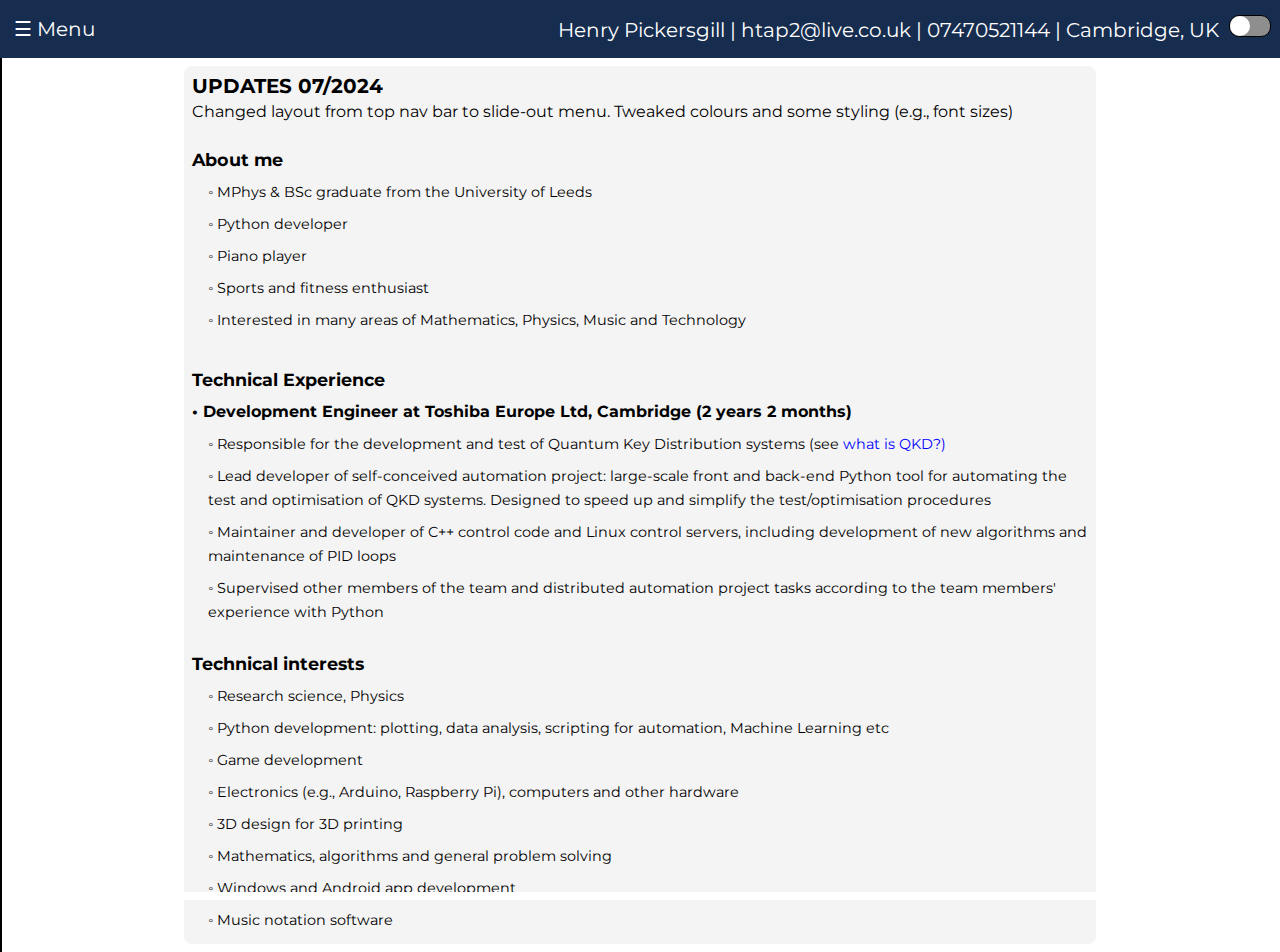
<file: index.html>
<!DOCTYPE html>
<head>
	<link id="pagestyle" rel="stylesheet" href="./assets/light.css">
	<script type="text/javascript" src="JS/side_menu.js"></script>
	<script type="text/javascript" src="JS/tabs.js"></script>
    <script type="text/javascript" src="JS/dark_mode.js"></script>
    <script type="text/javascript" src="JS/scroll_percentage.js"></script>
	<script>
		const dark_mode = localStorage.getItem("dark_mode");
		if (dark_mode) {
			document.getElementById("pagestyle").setAttribute("href", dark_mode)
		}
	</script>
</head>
<body>
	<!-- NAVBAR -->
	<div id="navbar"></div> <!-- Navbar placeholder -->
    <script src="JS/load_navbar.js"></script>

	<!-- HOME PAGE CONTENTS -->
	<div id="top_content_v_spacer" class="v_spacer"></div>
	<div id="content_borders" class="content_border">

	<div id="home_main_body" class="content">
		<b style="font-size: 20px">UPDATES 07/2024</b>
		<div>Changed layout from top nav bar to slide-out menu. Tweaked colours and some styling (e.g., font sizes)</div>
		<br>
		<b class="heading_18">About me</b>
		<div class="list_item">
		◦ MPhys &amp; BSc graduate from the University of Leeds
		<div style="height: 0.5rem;"></div>
		◦ Python developer
		<div style="height: 0.5rem;"></div>
		◦ Piano player
		<div style="height: 0.5rem;"></div>
		◦ Sports and fitness enthusiast
		<div style="height: 0.5rem;"></div>
		◦ Interested in many areas of Mathematics, Physics, Music and Technology
		<div style="height: 0.5rem;"></div>
		</div>
	<br>
	<b class="heading_18">Technical Experience</b>
	<b class="heading_16">• Development Engineer at Toshiba Europe Ltd, Cambridge (2 years 2 months)</b>
		<div class="list_item">
		◦ Responsible for the development and test of Quantum Key Distribution systems (see
		<a id="what_is_qkd_link" class="github_link" href="https://www.techtarget.com/searchsecurity/definition/quantum-key-distribution-QKD" target="_blank"> what is QKD?)</a>
		<div style="height: 0.5rem;"></div>
		◦ Lead developer of self-conceived automation project: large-scale front and back-end Python tool for automating
			the test and optimisation of QKD systems. Designed to speed up and simplify the test/optimisation procedures
		<div style="height: 0.5rem;"></div>
		◦ Maintainer and developer of C++ control code and Linux control servers, including development of new algorithms
			and maintenance of PID loops
		<div style="height: 0.5rem;"></div>
		◦ Supervised other members of the team and distributed automation project tasks according to the team members' experience with Python
		</div>
	<br>
	<b class="heading_18">Technical interests</b>
		<div class="list_item">
		◦ Research science, Physics
		<div style="height: 0.5rem;"></div>
		◦ Python development: plotting, data analysis, scripting for automation, Machine Learning etc
		<div style="height: 0.5rem;"></div>
		◦ Game development
		<div style="height: 0.5rem;"></div>
		◦ Electronics (e.g., Arduino, Raspberry Pi), computers and other hardware
		<div style="height: 0.5rem;"></div>
		◦ 3D design for 3D printing
		<div style="height: 0.5rem;"></div>
		◦ Mathematics, algorithms and general problem solving
		<div style="height: 0.5rem;"></div>
		◦ Windows and Android app development
		<div style="height: 0.5rem;"></div>
		◦ Music notation software
		</div>

	</div>

<div style="position: sticky; bottom: 0px;">
	<div id="percentage_bar" style="background-image: linear-gradient(to right, rgb(17, 105, 39) 0%, rgb(255, 255, 255) 0%); background-color: rgb(255, 255, 255); height: 0.5rem;"></div>
</div>

</body>
</html>
</file>
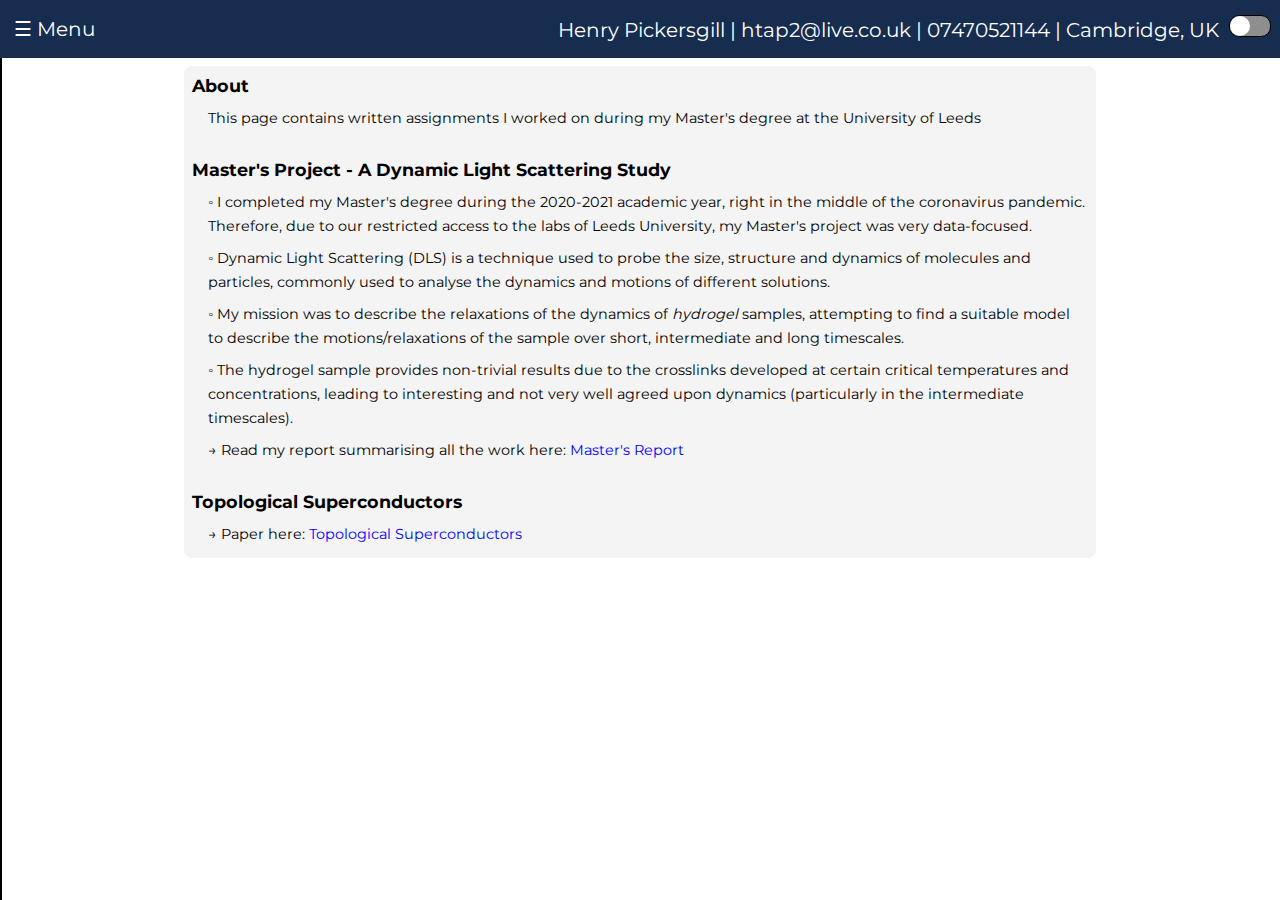
<file: papers.html>
<!DOCTYPE html>
<head>
	<link id="pagestyle" rel="stylesheet" href="./assets/light.css">
	<script type="text/javascript" src="JS/side_menu.js"></script>
	<script type="text/javascript" src="JS/tabs.js"></script>
    <script type="text/javascript" src="JS/dark_mode.js"></script>
    <script type="text/javascript" src="JS/scroll_percentage.js"></script>
	<script>
		const dark_mode = localStorage.getItem("dark_mode");
		if (dark_mode) {
			document.getElementById("pagestyle").setAttribute("href", dark_mode)
		}
	</script>
</head>
<body>      
	<!-- NAVBAR -->
    <div id="navbar"></div> <!-- Navbar placeholder -->
    <script src="JS/load_navbar.js"></script>

    <!-- PAPERS CONTENTS -->
    <div id="top_content_v_spacer" class="v_spacer"></div>
    <div id="content_borders" class="content_border">

    <div id="papers_main_body" class="content">
		<b class="heading_18">About</b>
		<div class="list_item">
		    This page contains written assignments I worked on during my Master's degree at the University of Leeds
        </div>
        <br>
        
        <b class="heading_18">Master's Project - A Dynamic Light Scattering Study</b>
        <div class="list_item">
            ◦ I completed my Master's degree during the 2020-2021 academic year, right in the middle of the coronavirus pandemic.
             Therefore, due to our restricted access to the labs of Leeds University, my Master's project was very data-focused.
            <div style="height: 0.5rem;"></div>
            ◦ Dynamic Light Scattering (DLS) is a technique used to probe the size, structure and dynamics of molecules and particles,
             commonly used to analyse the dynamics and motions of different solutions.
            <div style="height: 0.5rem;"></div>
            ◦ My mission was to describe the relaxations of the dynamics of <i>hydrogel</i> samples, attempting to find a suitable model
             to describe the motions/relaxations of the sample over short, intermediate and long timescales.
            <div style="height: 0.5rem;"></div>
            ◦ The hydrogel sample provides non-trivial results due to the crosslinks developed at certain critical temperatures and concentrations,
             leading to interesting and not very well agreed upon dynamics (particularly in the intermediate timescales).
            <div style="height: 0.5rem;"></div>
            → Read my report summarising all the work here: <a class="github_link" href="assets/papers/MPhys - PAAA Hydrogels - a Dynamic Light Scattering Study.pdf" target="_blank">Master's Report</a>
        </div>
        <br>

        <b class="heading_18">Topological Superconductors</b>
        <div class="list_item">
            → Paper here: <a class="github_link" href="assets/papers/Majorana Fermions and Topological Superconductors.pdf" target="_blank">Topological Superconductors</a>
        </div>
	</div>

<div style="position: sticky; bottom: 0px;">
    <div id="percentage_bar" style="background-image: linear-gradient(to right, rgb(17, 105, 39) 0%, rgb(255, 255, 255) 0%); background-color: rgb(255, 255, 255); height: 0.5rem;"></div>
</div>

</body>
</html>
</file>
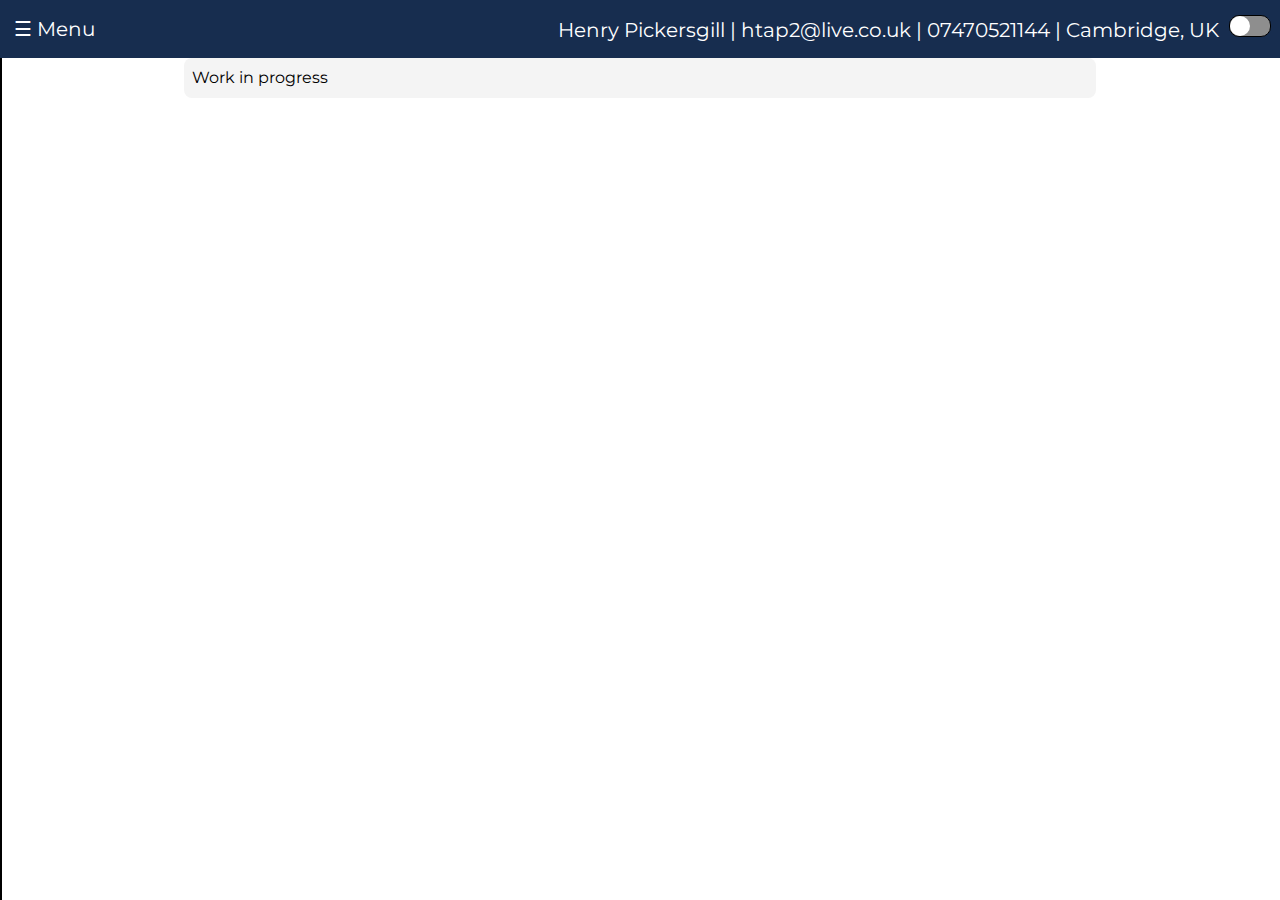
<file: photography.html>
<!DOCTYPE html>
<head>
	<link id="pagestyle" rel="stylesheet" href="./assets/light.css">
	<script type="text/javascript" src="JS/side_menu.js"></script>
	<script type="text/javascript" src="JS/tabs.js"></script>
    <script type="text/javascript" src="JS/dark_mode.js"></script>
    <script type="text/javascript" src="JS/scroll_percentage.js"></script>
	<script>
		const dark_mode = localStorage.getItem("dark_mode");
		if (dark_mode) {
			document.getElementById("pagestyle").setAttribute("href", dark_mode)
		}
	</script>
</head>
<body>      
	<!-- NAVBAR -->
    <div id="navbar"></div> <!-- Navbar placeholder -->
    <script src="JS/load_navbar.js"></script>

    <!-- PHOTOGRAPHY CONTENTS -->
    <div id="photography_main_body" class="content">
        Work in progress
    </div>

<div style="position: sticky; bottom: 0px;">
    <div id="percentage_bar" style="background-image: linear-gradient(to right, rgb(17, 105, 39) 0%, rgb(255, 255, 255) 0%); background-color: rgb(255, 255, 255); height: 0.5rem;"></div>
</div>

</body>
</html>
</file>
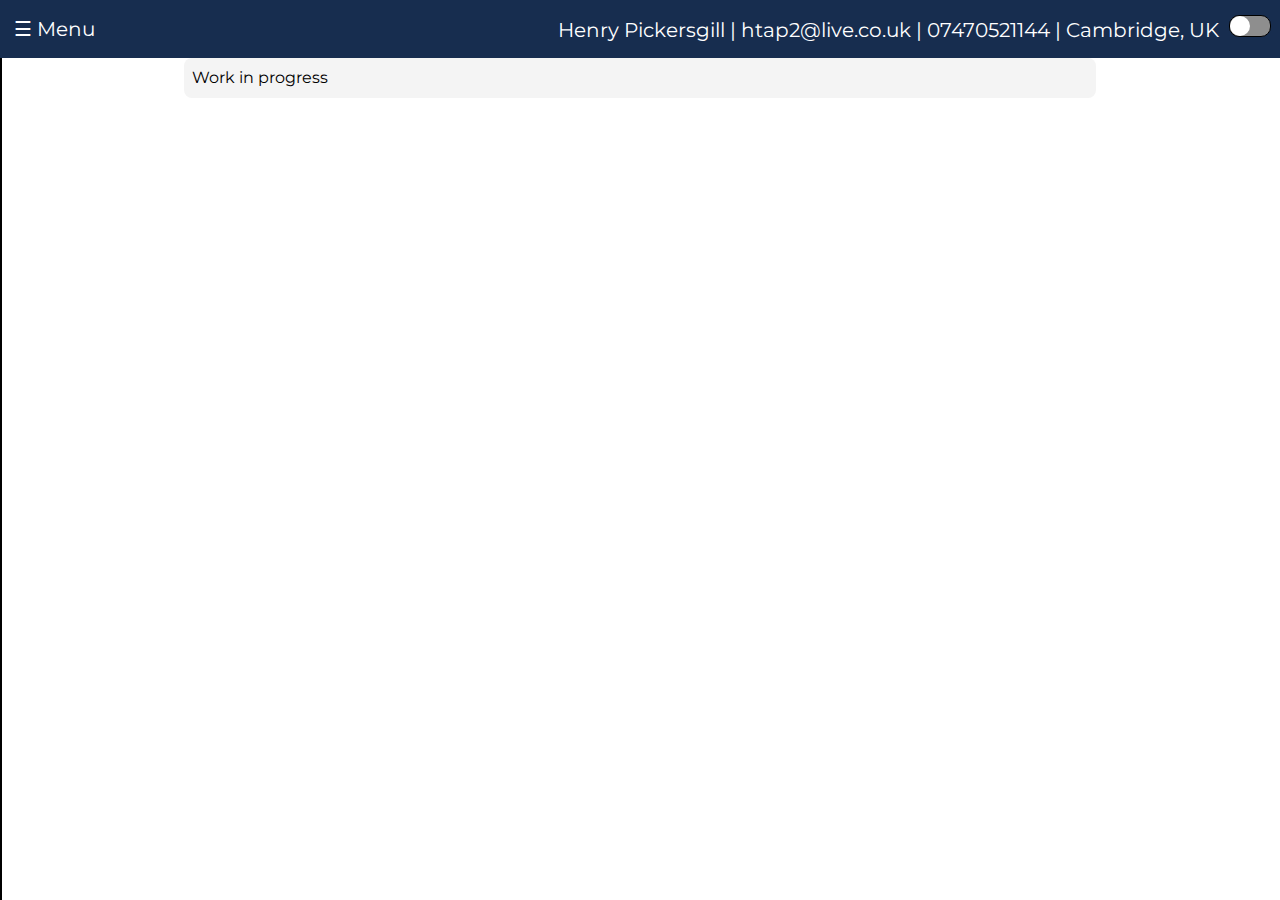
<file: piano.html>
<!DOCTYPE html>
<head>
	<link id="pagestyle" rel="stylesheet" href="./assets/light.css">
	<script type="text/javascript" src="JS/side_menu.js"></script>
	<script type="text/javascript" src="JS/tabs.js"></script>
    <script type="text/javascript" src="JS/dark_mode.js"></script>
    <script type="text/javascript" src="JS/scroll_percentage.js"></script>
	<script>
		const dark_mode = localStorage.getItem("dark_mode");
		if (dark_mode) {
			document.getElementById("pagestyle").setAttribute("href", dark_mode)
		}
	</script>
</head>
<body>      
	<!-- NAVBAR -->
    <div id="navbar"></div> <!-- Navbar placeholder -->
    <script src="JS/load_navbar.js"></script>

    <!-- PIANO CONTENTS -->
    <div id="piano_main_body" class="content">
		Work in progress        
    </div>

<div style="position: sticky; bottom: 0px;">
    <div id="percentage_bar" style="background-image: linear-gradient(to right, rgb(17, 105, 39) 0%, rgb(255, 255, 255) 0%); background-color: rgb(255, 255, 255); height: 0.5rem;"></div>
</div>

</body>
</html>
</file>
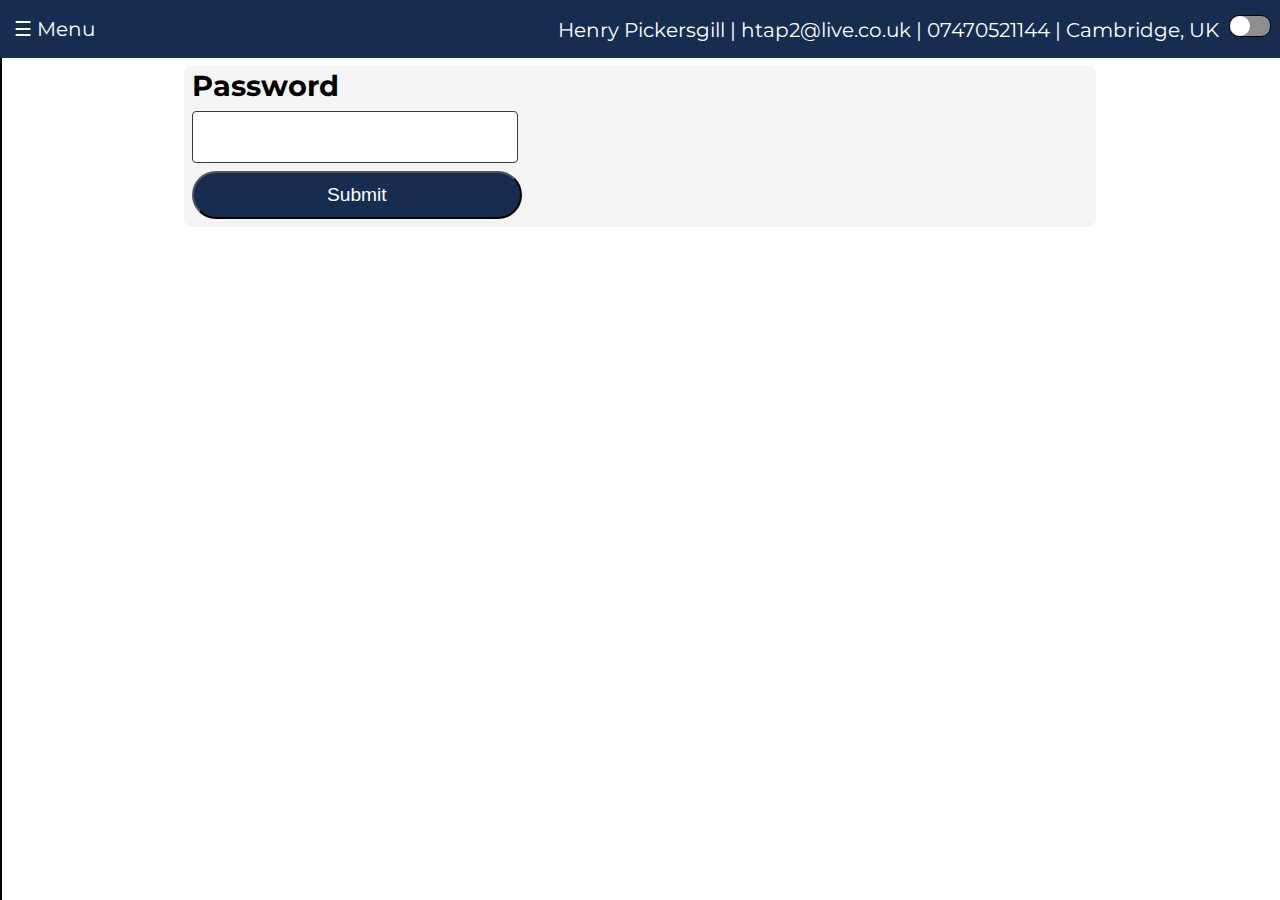
<file: prague.html>
<!DOCTYPE html>
<head>
	<link id="pagestyle" rel="stylesheet" href="./assets/light.css">
	<script type="text/javascript" src="JS/side_menu.js"></script>
	<script type="text/javascript" src="JS/tabs.js"></script>
    <script type="text/javascript" src="JS/dark_mode.js"></script>
    <script type="text/javascript" src="JS/scroll_percentage.js"></script>
    <script type="text/javascript" src="JS/prague.js"></script>

	<script>
		const dark_mode = localStorage.getItem("dark_mode");
		if (dark_mode) {
			document.getElementById("pagestyle").setAttribute("href", dark_mode)
		}
	</script>
</head>
<body>
	<!-- NAVBAR -->
	<div id="navbar"></div> <!-- Navbar placeholder -->
    <script src="JS/load_navbar.js"></script>

	<!-- PRAGUE CONTENTS -->
	<div id="top_content_v_spacer" class="v_spacer"></div>
	<div id="content_borders" class="content_border">

	<div id="prague_main_body" class="content">
        <div id="password_div">
            <b style="font-size: 1.8rem">Password</b>
            <br>
            <input class="passwd_input" id="prague_passwd" type="password"></input>
            <br>
            <button class="passwd_btn" onclick="check_password()">Submit</button>
        </div>
        <div style="display: none">
            <a href="./assets/prague/IMG-20241103-WA0008.jpg" target="./blank">
                <img src="./assets/prague/IMG-20241103-WA0008.jpg" height="25%" width="25%"></img>
            </a>
        </div>
	</div>

<div style="position: sticky; bottom: 0px;">
	<div id="percentage_bar" style="background-image: linear-gradient(to right, rgb(17, 105, 39) 0%, rgb(255, 255, 255) 0%); background-color: rgb(255, 255, 255); height: 0.5rem;"></div>
</div>

</body>
</html>
</file>
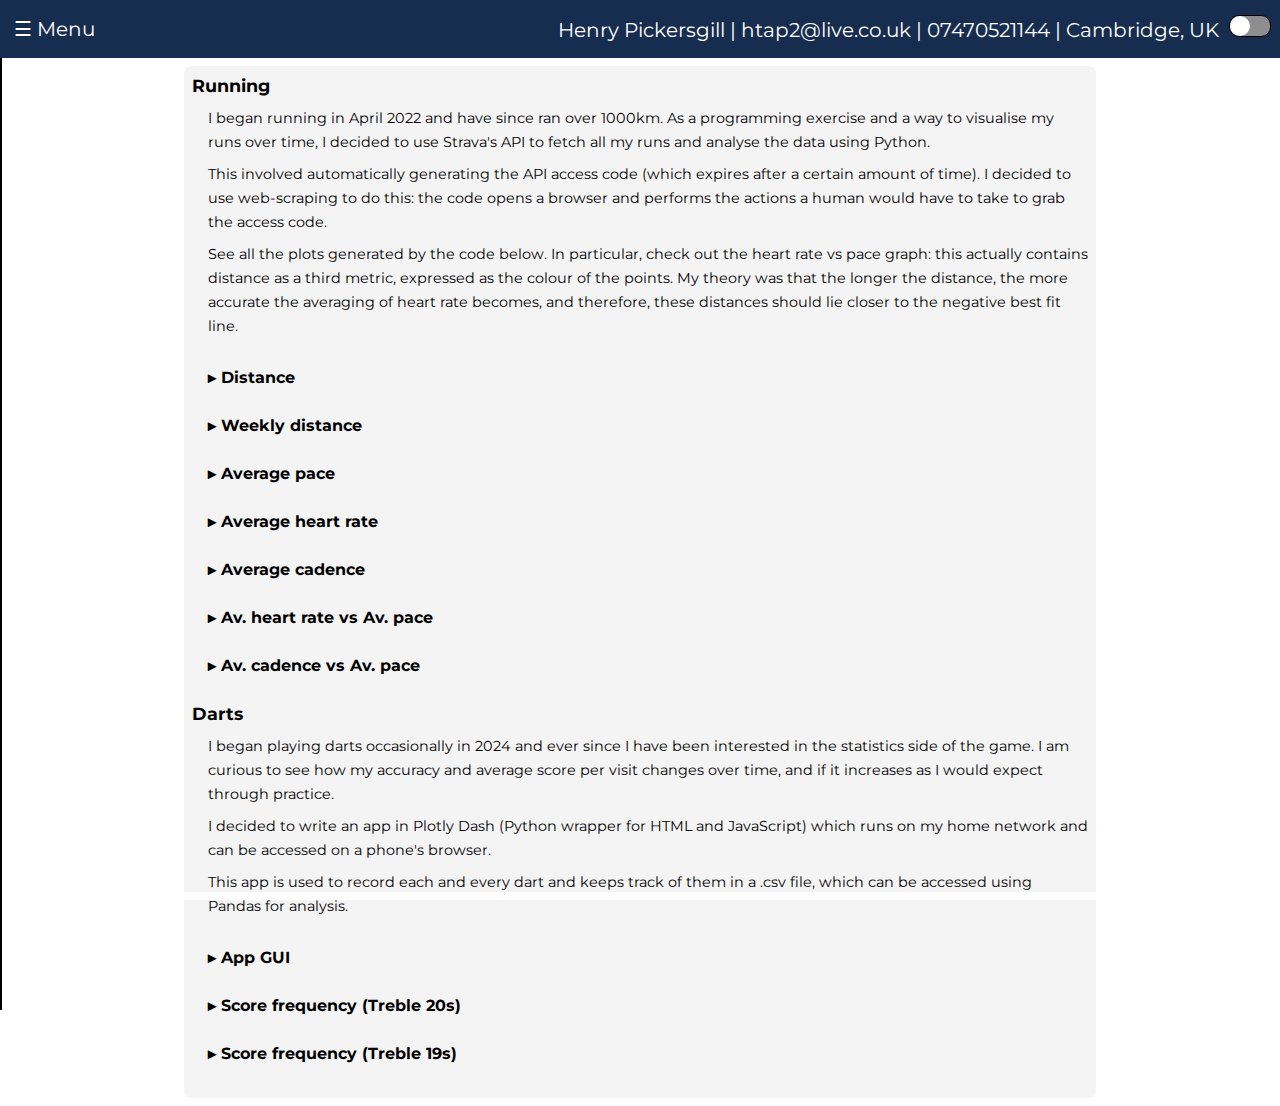
<file: sport.html>
<!DOCTYPE html>
<head>
	<link id="pagestyle" rel="stylesheet" href="./assets/light.css">
	<script type="text/javascript" src="JS/side_menu.js"></script>
	<script type="text/javascript" src="JS/tabs.js"></script>
    <script type="text/javascript" src="JS/dark_mode.js"></script>
    <script type="text/javascript" src="JS/scroll_percentage.js"></script>
    <script type="text/javascript" src="JS/show_sport_plots.js"></script>
    <script type="text/javascript" src="JS/darts_checkboxes.js"></script>
	<script>
		const dark_mode = localStorage.getItem("dark_mode");
		if (dark_mode) {
			document.getElementById("pagestyle").setAttribute("href", dark_mode)
		}
	</script>
</head>
<body>      
	<!-- NAVBAR -->
    <div id="navbar"></div> <!-- Navbar placeholder -->
    <script src="JS/load_navbar.js"></script>

    <!-- SPORT CONTENTS -->
    <div id="top_content_v_spacer" class="v_spacer"></div>
    <div id="content_borders" class="content_border">
    <div id="sport_main_body" class="content">
    <b class="heading_18">Running</b>
        <div class="list_item">
            I began running in April 2022 and have since ran over 1000km. As a programming exercise and a way to visualise my runs over time,
             I decided to use Strava's API to fetch all my runs and analyse the data using Python.
            <div style="height: 0.5rem;"></div>
            This involved automatically generating the API access code (which expires after a certain amount of time). I decided to use web-scraping
             to do this: the code opens a browser and performs the actions a human would have to take to grab the access code.
            <div style="height: 0.5rem;"></div>
            See all the plots generated by the code below. In particular, check out the heart rate vs pace graph: this actually contains distance as a
             third metric, expressed as the colour of the points. My theory was that the longer the distance, the more accurate the averaging of heart rate
             becomes, and therefore, these distances should lie closer to the negative best fit line.
        </div>
    <br>
    <a><b class="run_plot_list" onclick="show_run_plot(this)">▸ Distance</b></a>
    <br><br>
    <div class="running_plot_hidden" id="dist_plot">
        <a class="image_clickable" href="./assets/running/distance.svg" target="_blank"><img src="./assets/running/distance.svg" style="width: 90%; height: 90%"></img></a>
        <br>
    </div>
    <a><b class="run_plot_list" onclick="show_run_plot(this)">▸ Weekly distance</b></a>
    <br><br>
    <div class="running_plot_hidden" id="wkly_dist_plot">
        <a class="image_clickable" href="./assets/running/weekly_distance.svg" target="_blank"><img src="./assets/running/weekly_distance.svg" style="width: 90%; height: 90%"></img></a>
        <br>
    </div>
    <a><b class="run_plot_list" onclick="show_run_plot(this)">▸ Average pace</b></a>
    <br><br>
    <div class="running_plot_hidden" id="pace_plot">
        <a class="image_clickable" href="./assets/running/pace.svg" target="_blank"><img src="./assets/running/pace.svg" style="width: 90%; height: 90%"></img></a>
        <br>
    </div>
    <a><b class="run_plot_list" onclick="show_run_plot(this)">▸ Average heart rate</b></a>
    <br><br>
    <div class="running_plot_hidden" id="hr_plot">
        <a class="image_clickable" href="./assets/running/heartrate.svg" target="_blank"><img src="./assets/running/heartrate.svg" style="width: 90%; height: 90%"></img></a>
        <br>
    </div>
    <a><b class="run_plot_list" onclick="show_run_plot(this)">▸ Average cadence</b></a>
    <br><br>
    <div class="running_plot_hidden" id="cad_plot">
        <a class="image_clickable" href="./assets/running/cadences.svg" target="_blank"><img src="./assets/running/cadences.svg" style="width: 90%; height: 90%"></img></a>
        <br>
    </div>
    <a><b class="run_plot_list" onclick="show_run_plot(this)">▸ Av. heart rate vs Av. pace</b></a>
    <br><br>
    <div class="running_plot_hidden" id="hr_vs_pace_plot">
        <a class="image_clickable" href="./assets/running/hr_vs_pace.svg" target="_blank"><img src="./assets/running/hr_vs_pace.svg" style="width: 90%; height: 90%"></img></a>
        <br>
    </div>
    <a><b class="run_plot_list" onclick="show_run_plot(this)">▸ Av. cadence vs Av. pace</b></a>
    <br><br>
    <div class="running_plot_hidden" id="cad_vs_pace_plot">
        <a class="image_clickable" href="./assets/running/cadence_vs_pace.svg" target="_blank"><img src="./assets/running/cadence_vs_pace.svg" style="width: 90%; height: 90%"></img></a>
        <br>
    </div>

    <b class="heading_18">Darts</b>
    <div class="list_item">
        I began playing darts occasionally in 2024 and ever since I have been interested in the statistics side of the game. I am curious to see how my accuracy and
         average score per visit changes over time, and if it increases as I would expect through practice.
        <div style="height: 0.5rem;"></div>
        I decided to write an app in Plotly Dash (Python wrapper for HTML and JavaScript) which runs on my home network and can be accessed on a phone's browser.
        <div style="height: 0.5rem;"></div>
        This app is used to record each and every dart and keeps track of them in a .csv file, which can be accessed using Pandas for analysis.
    </div>
    <br>
    <a><b class="run_plot_list" onclick="show_darts_img(this)">▸ App GUI</b></a>
    <br><br>
    <div class="darts_plot_hidden" id="gui_img">
        <a class="image_clickable" href="./assets/darts/gui_practice.jpg" target="_blank"><img src="./assets/darts/gui_practice.jpg" style="width: 25%; height: 25%"></img></a>
        <a class="image_clickable" href="./assets/darts/gui_bull.jpg" target="_blank"><img src="./assets/darts/gui_bull.jpg" style="width: 25%; height: 25%"></img></a>
        <a class="image_clickable" href="./assets/darts/gui_match.jpg" target="_blank"><img src="./assets/darts/gui_match.jpg" style="width: 25%; height: 25%"></img></a>
        <br>
    </div>

    <a><b class="run_plot_list" onclick="show_darts_img(this)">▸ Score frequency (Treble 20s)</b></a>
    <br><br>
    <div class="darts_plot_hidden" id="score_freq_t20">
        <div class="list_item">
        Below you can see the frequency of each score recorded during Treble 20 practice (aiming all three darts at the Treble 20). The numbers' appearances on the dart
         board have been linearised onto the x-axis, which is why the axis isn't in numerical order.
        </div>
        <br> 
        <div class="list_item">
        Interestingly, a left skew is present - 5 and 12 are more common than
         1 and 18. This suggests I have a tendency to miss to the left of the 20 segment, highlighting that my throwing form needs to be corrected to the right.
        </div>

        <div class="list_item" style="font-size: 0.9rem; display: inline-block; margin-right: 2rem">
            <input onclick="darts_checkbox(this)" type="checkbox" id="t20_first_dart" name="test" value="test" checked>First dart</input><br>
            <input onclick="darts_checkbox(this)" type="checkbox" id="t20_second_dart" name="test" value="test" checked>Second dart</input><br>
            <input onclick="darts_checkbox(this)" type="checkbox" id="t20_third_dart" name="test" value="test" checked>Third dart</input><br>
        </div>
        <div style="font-size: 0.9rem; display: inline-block">
            <input onclick="darts_checkbox(this)" type="checkbox" id="t20_singles" name="test" value="test" checked>Singles</input><br>
            <input onclick="darts_checkbox(this)" type="checkbox" id="t20_doubles" name="test" value="test" checked>Doubles</input><br>
            <input onclick="darts_checkbox(this)" type="checkbox" id="t20_trebles" name="test" value="test" checked>Trebles</input><br>
        </div>
        <br>

         <a id="t20_image_wrapper" class="image_clickable" href="./assets/darts/t20/111111.svg" target="_blank"><img id="t20_image" src="./assets/darts/t20/111111.svg" style="width: 100%; height: 100%"></img></a>
        <br>
    </div>

    <a><b class="run_plot_list" onclick="show_darts_img(this)">▸ Score frequency (Treble 19s)</b></a>
    <br><br>
    <div class="darts_plot_hidden" id="score_freq_t19">
        <div class="list_item">
        Below you can see the frequency of each score recorded during Treble 19 practice (aiming all three darts at the Treble 19). The numbers' appearances on the dart
         board have been linearised onto the x-axis, which is why the axis isn't in numerical order.
        </div>
        <br> 
        <div class="list_item">
        Interestingly, the left skew present in the Treble 20 plots is much less pronounced here -  7 and 16 are not necessarily more common than
         3 and 17. This suggests I have a tendency to miss to the right or left about the same proportion of the time when aiming for 19s.
        </div>

        <div class="list_item" style="font-size: 0.9rem; display: inline-block; margin-right: 2rem">
            <input onclick="darts_checkbox(this)" type="checkbox" id="t19_first_dart" name="test" value="test" checked>First dart</input><br>
            <input onclick="darts_checkbox(this)" type="checkbox" id="t19_second_dart" name="test" value="test" checked>Second dart</input><br>
            <input onclick="darts_checkbox(this)" type="checkbox" id="t19_third_dart" name="test" value="test" checked>Third dart</input><br>
        </div>
        <div style="font-size: 0.9rem; display: inline-block">
            <input onclick="darts_checkbox(this)" type="checkbox" id="t19_singles" name="test" value="test" checked>Singles</input><br>
            <input onclick="darts_checkbox(this)" type="checkbox" id="t19_doubles" name="test" value="test" checked>Doubles</input><br>
            <input onclick="darts_checkbox(this)" type="checkbox" id="t19_trebles" name="test" value="test" checked>Trebles</input><br>
        </div>
        <br>

        <br>
         <a id="t19_image_wrapper" class="image_clickable" href="./assets/darts/t19/111111.svg" target="_blank"><img id="t19_image" src="./assets/darts/t19/111111.svg" style="width: 100%; height: 100%"></img></a>
        <br>
    </div>

    </div>

<div style="position: sticky; bottom: 0px;">
    <div id="percentage_bar" style="background-image: linear-gradient(to right, rgb(17, 105, 39) 0%, rgb(255, 255, 255) 0%); background-color: rgb(255, 255, 255); height: 0.5rem;"></div>
</div>

</body>
</html>
</file>
<file: assets/light.css>
:root {
    --content_width: 70%
}

body {
    margin: 0;
}

@font-face {
    font-family: 'Open-Sans';
    src: url('./fonts/OpenSans-Light.ttf')
}

@font-face {
    font-family: 'Montserrat';
    src: url('./fonts/Montserrat-VariableFont_wght.ttf')    
}

.heading_div {
    font-size: 1rem;
    color: white;
    text-align: center;
    background-color: #172d4f;
    font-family: 'Montserrat';
}

.top_heading_div {
    font-size: 1.25rem;
    color: white;
    background-color: #172d4f;
    font-family: 'Montserrat';
    justify-content: space-between;
    align-items: center;
    display: flex
}

.side_menu {
    height: 100%;
    width: 0;
    position: fixed;
    top: 50px;
    left: 0;
    background-color: #e2e2e2;
    overflow-x: hidden;
    transition: 0.3s;
    padding-top: 60px;
    border-right: 2px black solid
}

.side_menu a {
    padding: 10px 15px;
    text-decoration: none;
    font-size: 1.25rem;
    font-family: 'Montserrat';
    color: black;
    display: block;
    transition: 0.2s;
}

.menu_button {
    background-color: #172d4f;
    border: none;
    color: white;
    font-family: 'Montserrat';
    font-size: 1.25rem
}

.menu_button:hover {
    cursor: pointer;
}

.menu_button:active {
    color: black
}

.close_menu_button {
    position: absolute;
    top: 10px;
    right: 10px;
}

.close_menu_button:hover {
    cursor: pointer;
}

.dark_mode_btn {
    height: 1.05rem;
    width: 2.5rem;
    border: 1.5px solid #000;
    border-radius: 8px;
    background-color: #3a3a3a;
    margin-left: 0.5rem;
    display: inline-block;
}

.dark_mode_btn:hover {
    cursor: pointer
}

.dark_mode_inner {
    margin-left: -0.7rem;
    margin-right: 0.5rem;
    margin-top: -0.04rem;
    height: 0.65rem;
    width: 0.65rem;
    border-radius: 50%;
    border: 1.5px solid #000;
    background-color: #a0a0a0;
    display: inline-block;
}

.navbar_link {
    color: white;
    text-decoration: none;
    padding: 0.15rem 0.5rem;
    cursor: pointer
}

.navbar_link:hover {
    background-color: #25477a;
    border-radius: 5px;
    transition: 0.3s;
}

.v_spacer {
    height: 0.5rem;
    background-color: white
}

.display_none {
    display: none
}

.content_border {
    background-color: white
}

.content {
    background-color: #f4f4f4;
    font-family: 'Montserrat';
    width: var(--content_width);
    margin: auto;
    border-radius: 0.5rem;
    padding: 0.5rem;
    line-height: 150%
}

.heading_18 {
    font-size: 1.1rem;
    padding-bottom: 0.5rem;
    display: block
}

.heading_16 {
    font-size: 1rem;
    padding-bottom: 0.5rem;
    display: block
}

.list_item {
    font-size: 0.9rem;
    padding-bottom: 0.25rem;
    margin-left: 1rem
}

.run_plot_list {
    margin-left: 1rem
}

.run_plot_list:hover {
    cursor: pointer;
}

.running_plot_hidden {
    display: none
}

.running_plot_shown {
    text-align: center;
}

.darts_plot_hidden {
    display: none
}

.darts_plot_shown {
    display: block;
}

.github_link {
    color: #0000ff;
    text-decoration: none
}

.github_link:hover {
    cursor: pointer;
}

.image_clickable:hover {
    cursor: pointer;
}

/* Password input and button */
.passwd_input {
    height: 3rem;
    width: 20rem;
    font-size: 2.4rem;
    border: 1px solid #3a3a3a;
    border-radius: 0.25rem;
    margin-top: 0.5rem
}

.passwd_btn {
    height: 3rem;
    width: 20.6rem;
    font-size: 1.2rem;
    border-radius: 1.5rem;
    background-color: #172d4f;
    color: white;
    margin-top: 0.5rem;
}
</file>
